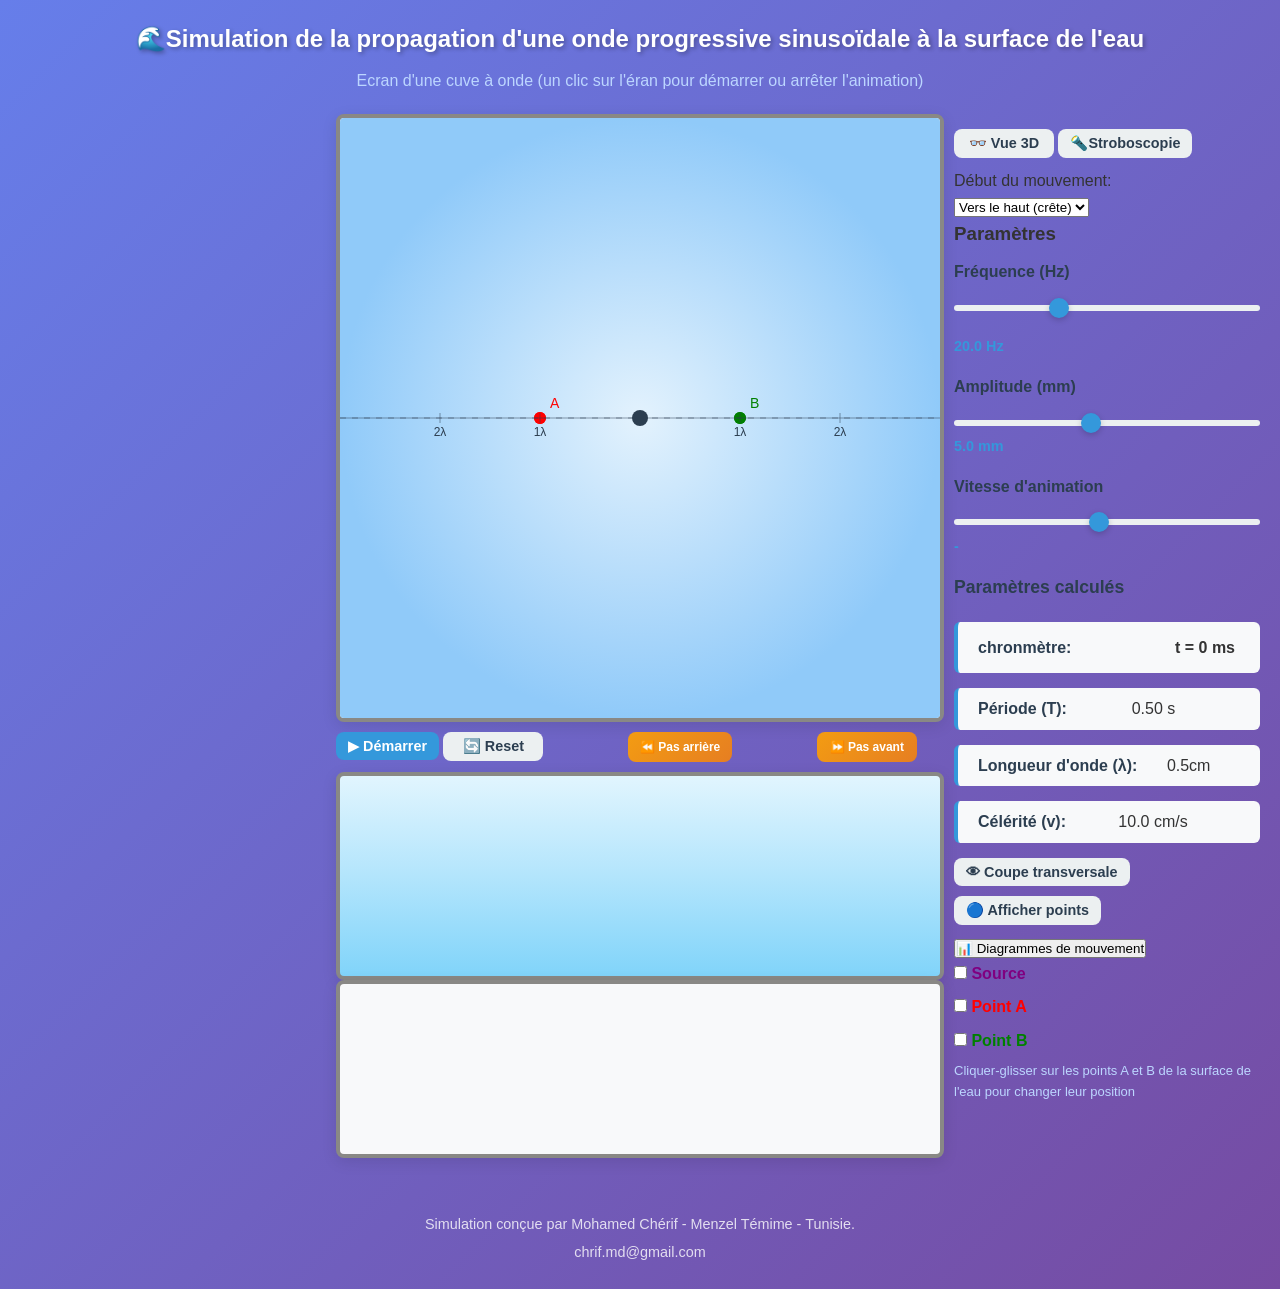
<file: index.html>
<!DOCTYPE html>
<html lang="fr">
<head>
    <meta charset="UTF-8">
    <meta name="viewport" content="width=device-width, initial-scale=1.0">
    <title>Simulation de la propagation d'une onde progressive sinusoïdale à la surface de l'eau .</title>
	
    <link rel="stylesheet" href="style.css">
    <style>
        .layout {
            display: grid;
            grid-template-columns: 1fr auto 1fr;
            gap: 10px;
            justify-items: center;
			
        }

        .spacer {
            width: 100%;
        }
    </style>
</head>
<body>
    <div class="container">
        <header>
            <h1>🌊Simulation de la propagation d'une onde progressive sinusoïdale à la surface de l'eau</h1>
          <div  style="margin-top:10px;color:#bcd6ff;font-size:16px">Ecran d'une cuve à onde (un clic sur l'éran pour démarrer ou arrêter l'animation)</div>
        </header>

        <main class="layout">
            <div class="spacer"></div>

            <!-- Zone de simulation -->
			

            <div class="simulation-zone">
                <div class="canvases">
                    <div class="main-view">
                        
						 <div class="control-buttons">
                    
							
			                        <canvas id="mainCanvas" width="600" height="600"></canvas>
									<button id="playPauseBtn" class="control-btn primary">▶ Démarrer</button>
	   <button id="resetBtn" class="control-btn secondary">🔄 Reset</button>
	   <button id="stepBackBtn" class="control-btn step">⏪ Pas arrière</button>
                    <button id="stepForwardBtn" class="control-btn step">⏩ Pas avant</button>
                    </div>
					
			
                    <div class="cross-section-view visible" id="crossSectionView">
                       
						
                    
                        <canvas id="crossSectionCanvas" width="600" height="200"></canvas>
						<canvas id="diagramCanvas" width="600" height="170"> </canvas>
           
<div id="pointsLegend" style="display:none; margin-top:8px; text-align:center; font-size:0.9rem;">
    <span style="color:#ff0000; font-weight:bold;">●</span> Crête &nbsp;
    <span style="color:#0000ff; font-weight:bold;">●</span> Creux &nbsp;
    <span style="color:#00aa00; font-weight:bold;">●</span> Amplitude nulle
</div>
                    </div>
                </div>

               
					
					  <div class="control-buttons">
                    
                </div>
				
                </div>
            </div>

            <!-- Curseurs à droite -->
			<div class="main-layout">
  <!-- === Panneau de paramètres à gauche === -->
  <div class="controls-panel">
    <!-- Bouton diagrammes en haut -->
	 
	<button id="view3DBtn" class="control-btn">👓 Vue 3D</button>
	<button id="strobBtn" class="control-btn">🔦Stroboscopie</button><br>
	

	<script>
  document.getElementById("view3DBtn").addEventListener("click", function() {
    window.location.href = "index_3D.html";
  });
  document.getElementById("strobBtn").addEventListener("click", function() {
    window.location.href = "salle_obs.html";
  });
</script>
   <label for="startDirection">Début du mouvement:</label><br>
    <select id="startDirection">
        <option value="up">Vers le haut (crête)</option>
        <option value="down">Vers le bas (creux)</option>
    </select>
	

    <h3>Paramètres</h3>   
    
            <div class="control-sliders">
                <div class="parameter-control">
                    <label for="frequencySlider">Fréquence (Hz)</label>
                    <input type="range" id="frequencySlider" min="5" max="50.0" step="1" value="20.0">
					 </div>
					 <div class="parameter-control">
                    <span id="frequencyValue">20.0 Hz</span>
                </div>

                <div class="parameter-control">
                    <label for="amplitudeSlider">Amplitude (mm)</label>
                    <input type="range" id="amplitudeSlider" min="1" max="10" value="5" step="0.1">
                    <span id="amplitudeValue">5.0 mm</span>
                </div>

                <div class="parameter-control">
                    <label for="speedSlider">Vitesse d'animation</label>
                    <input type="range" id="speedSlider" min="0.01" max="0.2" value="0.06" step="0.001">
                    <span id="speedValue">- </span>
                </div>
				<div class="control-section">
                    <h3>Paramètres calculés</h3>
                    <div class="calculated-params">
						<div class="control-buttons">
                </div
            </div>
			<div class="param-display">
                            <span class="param-label">chronmètre:</span>
                          
							<div id="chrono" style="font-weight:bold; font-size:16px; margin:5px;">
  t = 0 ms
</div>
                        </div>
				 <div class="param-display">
                            <span class="param-label">Période (T):</span>
                            <span id="periodValue">0.50 s</span><br>
                        </div>

                        <div class="param-display">
                            <span class="param-label">Longueur d'onde (λ):</span>
                            <span id="wavelengthValue"> 0.5cm</span><br>
                        </div>

                        <div class="param-display">
                            <span class="param-label">Célérité (v):</span>
                            <span id="velocity1Value">10.0 cm/s</span><br>
                        </div>
 <div class="parameter-control">
 <button id="crossSectionBtn" class="control-btn tertiary">👁 Coupe transversale</button>
  <button id="togglePointsBtn" class="control-btn">🔵 Afficher points</button>
  <button id="toggleDiagramBtn">📊 Diagrammes de mouvement</button><br>
    
    <!-- Bloc masqué qui s'affiche quand on clique -->
    <div id="traceControls">
  <label style="color:purple;"><input type="checkbox" id="toggleSourceTrace" > Source</label>
  </div>
  <div id="traceControls">
  <label style="color:red;"><input type="checkbox" id="toggleATrace" > Point A</label>
  </div>
  <div id="traceControls">
  <label style="color:green;"><input type="checkbox" id="toggleBTrace" > Point B</label>
</div>
<div style="margin-top:8px;color:#bcd6ff;font-size:13px">Cliquer-glisser sur les points A et B de la surface de l'eau pour changer leur position </div>
    </div>
    

                
			
        </main>
	
       
       
        
					<div id="tooltipA" class="tooltip-point"></div>
<div id="tooltipB" class="tooltip-point"></div>
<div id="tooltip" style="
    position:absolute;
    padding:4px 8px;
    background:rgba(63, 164,239, 0.8);
    color:#fff;
    border-radius:6px;
    font-size:12px;
    pointer-events:none;
    display:none;
    z-index:1000;
"></div>

					
					
		<footer>
            <p>Simulation conçue par Mohamed Chérif - Menzel Témime - Tunisie. </p>
            <p>chrif.md@gmail.com</p>
        </footer>
    </div>

    <script src="script.js"></script>

</body>
</html>
</file>
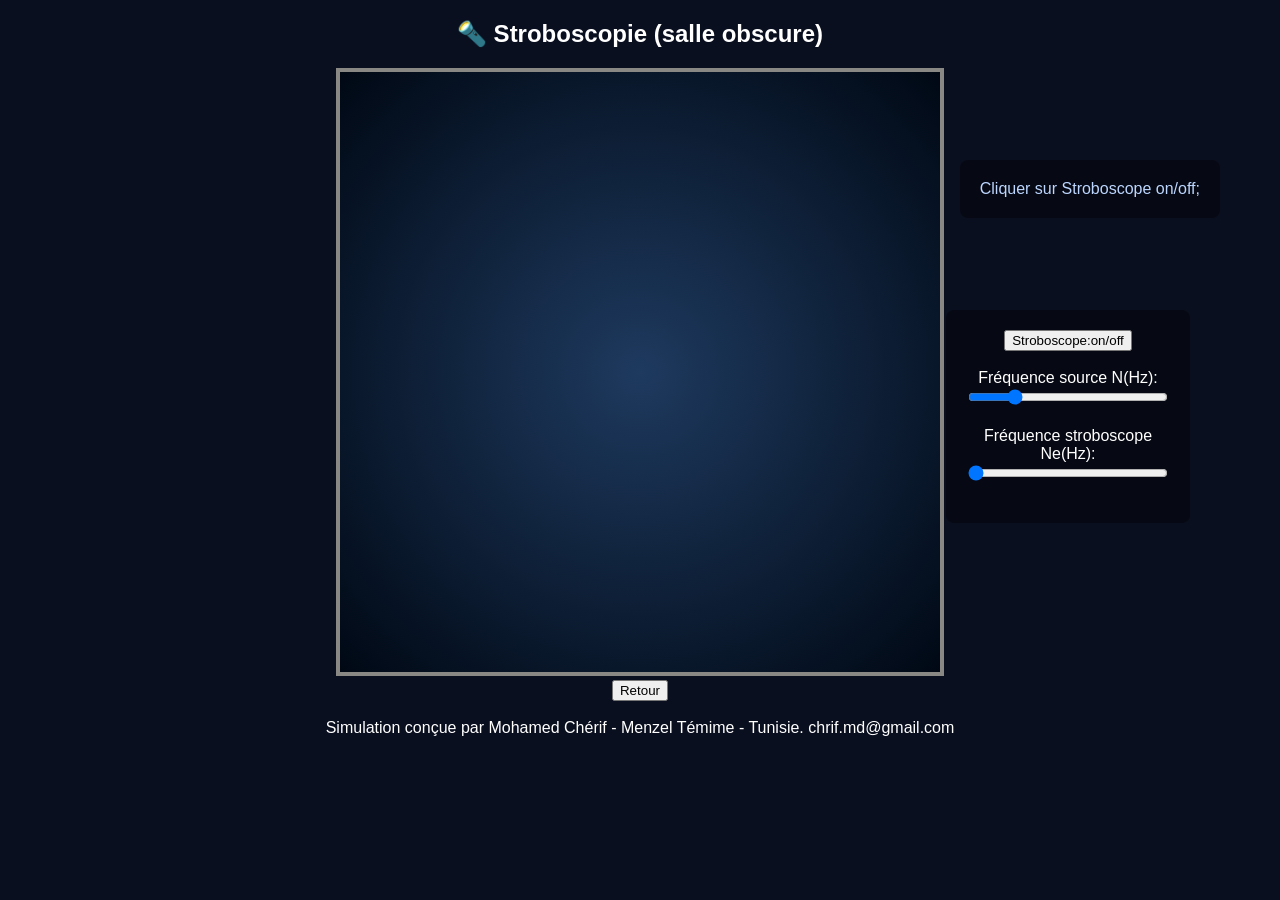
<file: salle_obs.html>
<!DOCTYPE html>
<html lang="fr">
<head>
<meta charset="UTF-8">
<title>Stroboscopie </title>
<style>

    body {
        margin: 0;
        background: #0a0f1f;
        color: white;
        font-family: Arial;
        text-align: center;
    }
 canvas {
        background: radial-gradient(circle at center, #1e3a5f, #000814);
        di00play: block;
        margin: auto;
        border: 4px solid #898885;
    }
    

	.controls {
    position: absolute;   /* ou fixed si tu veux qu'ils restent visibles même en scrollant */
    top: 150px;            /* distance depuis le haut */
    right: 30px;          /* distance depuis la droite */
    padding:20px;
    background: rgba(0, 0, 0, 0.4); /* optionnel : petit fond pour les distinguer */
    border-radius: 8px;   /* optionnel : coins arrondis */
	
}
.text {
    position: absolute;   /* ou fixed si tu veux qu'ils restent visibles même en scrollant */
    top: 160px;            /* distance depuis le haut */
    right: 60px;          /* distance depuis la droite */
    padding: 20px;
    background: rgba(0, 0, 0, 0.4); /* optionnel : petit fond pour les distinguer */
    border-radius: 8px;   /* optionnel : coins arrondis */
	
}

    

    input {
        width: 200px;
    }
</style>
</head>
<body>

<h2>🔦 Stroboscopie (salle obscure)</h2>



<canvas id="canvas" width="600" height="600"></canvas>
<br>
<div class="button-row">
  <button id="Retour">Retour</button><br>
  <br>
    Simulation conçue par Mohamed Chérif - Menzel Témime - Tunisie. 
            chrif.md@gmail.com
  </div>
  <br>
  <div class="text">
 <div style=color:#bcd6ff;font-size:13px"> Cliquer sur Stroboscope on/off; <br>

	 	  </div>
<div class="controls">
<div class="button-row">
  <button id="Stroboscope">Stroboscope:on/off</button>
   
  </div>
  <br>
    Fréquence source N(Hz):<br>
    <input type="range" id="freq" min="1" max="20" value="5">
    <span id="fval"></span> <br>
<br>

    Fréquence stroboscope Ne(Hz):<br>
    <input type="range" id="strobe" min="0" max="20" value="0">
    <span id="sval"></span>  <br>
	 <br>
     
   
</div>

           
        
<script>
document.getElementById("Stroboscope").addEventListener("click", function () {
              window.location.href = "strob.html";
            });
			document.getElementById("Retour").addEventListener("click", function () {
              window.location.href = "index.html";
            });

let time = 0;

let freq = 5;
let strobeFreq = 0;

const speed = 100; // célérité (px/s)

const freqSlider = document.getElementById("freq");
const strobeSlider = document.getElementById("strobe");

freqSlider.oninput = () => {
    freq = +freqSlider.value;
    document.getElementById("fval").textContent = freq;
};

strobeSlider.oninput = () => {
    strobeFreq = +strobeSlider.value;
    document.getElementById("sval").textContent = strobeFreq;
};

function drawWave(t) {
    ctx.clearRect(0, 0, W, H);

    let cx = W / 2;
    let cy = H / 2;

    let imageData = ctx.createImageData(W, H);
    let data = imageData.data;

    for (let y = 0; y < H; y++) {
        for (let x = 0; x < W; x++) {

            let dx = x - cx;
            let dy = y - cy;
            let r = Math.sqrt(dx*dx + dy*dy);

            let k = 2 * Math.PI * freq / speed;
            let omega = 2 * Math.PI * freq;

            let wave = Math.sin(k * r - omega * t);

            let intensity = (wave + 1) * 127;

            let i = (y * W + x) * 4;

            data[i] = 0;
            data[i+1] = intensity;
            data[i+2] = 255;
            data[i+3] = 255;
        }
    }

    ctx.putImageData(imageData, 0, 0);
}

function animate() {
    requestAnimationFrame(animate);

    let dt = 0.016;

    if (strobeFreq > 0) {
        let period = 1 / strobeFreq;
        if (Math.floor(time / period) !== Math.floor((time + dt) / period)) {
            drawWave(time);
        }
    } else {
        drawWave(time);
    }

    time += dt;

    let lambda = speed / freq;

    document.getElementById("lambda").textContent = lambda.toFixed(1);
    document.getElementById("speed").textContent = speed;
}

animate();
</script>

</body>
</html>
</file>
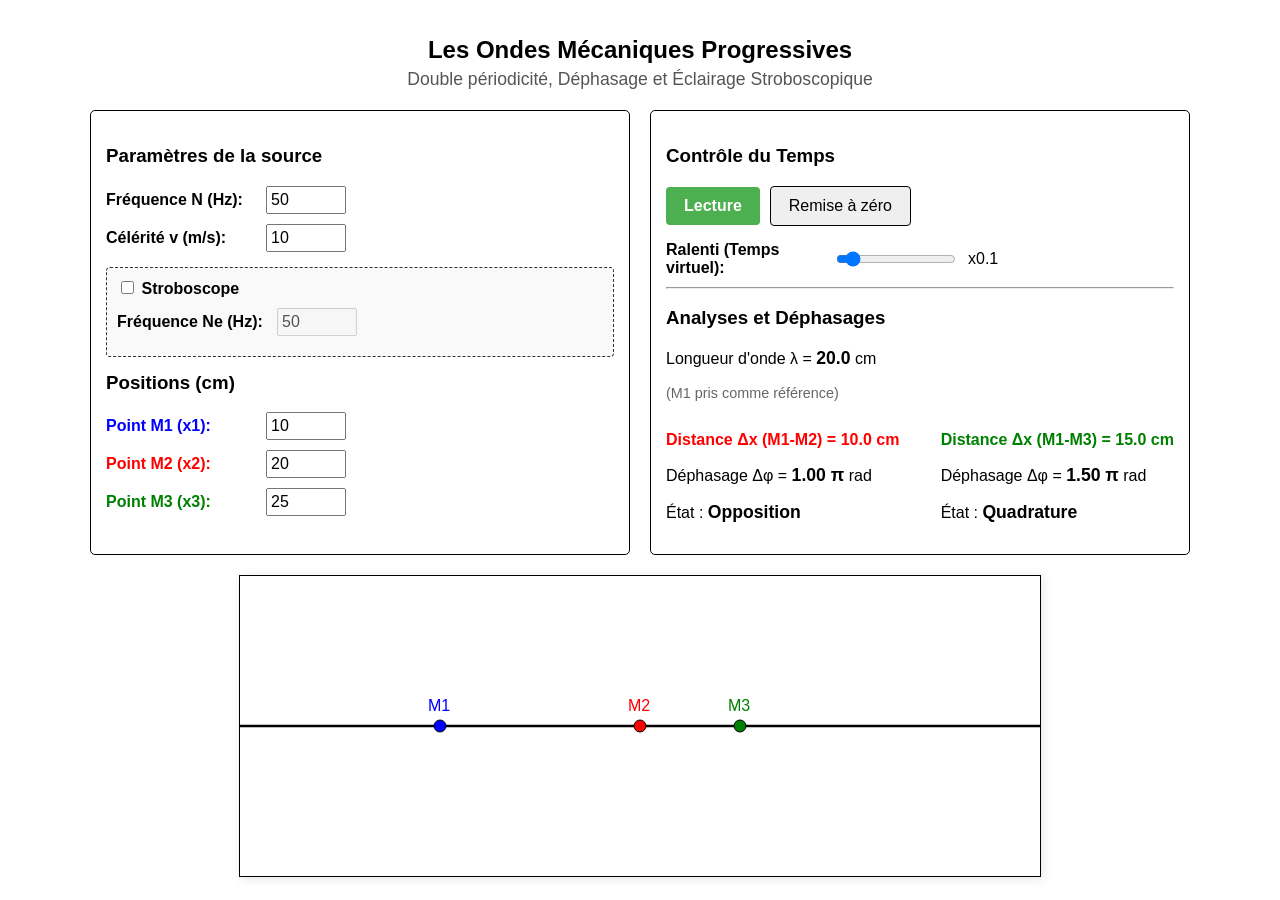
<file: simulateur_ondes.html>
<!DOCTYPE html>
<html lang="fr">
<head>
    <meta charset="UTF-8">
    <title>Simulateur : Ondes, Déphasage et Stroboscope - Lycée Mahres</title>
    <style>
        body {
            font-family: 'Segoe UI', Tahoma, Geneva, Verdana, sans-serif;
            background-color: #ffffff;
            color: #000000;
            margin: 20px;
            display: flex;
            flex-direction: column;
            align-items: center;
        }
        h1 { font-size: 1.5rem; margin-bottom: 5px; }
        h2 { font-size: 1.1rem; font-weight: normal; margin-top: 0; margin-bottom: 20px; color: #555; }
        .container {
            display: flex;
            gap: 20px;
            margin-bottom: 20px;
            width: 100%;
            max-width: 1100px;
        }
        .controls, .results {
            border: 1px solid #000;
            padding: 15px;
            border-radius: 5px;
            flex: 1;
        }
        canvas {
            border: 1px solid #000;
            background-color: #ffffff;
            box-shadow: 2px 2px 10px rgba(0,0,0,0.1);
        }
        .control-group { margin-bottom: 10px; display: flex; align-items: center; }
        label { width: 160px; font-weight: bold; }
        input[type="number"] { width: 70px; padding: 3px; font-size: 1rem; }
        input[type="range"] { width: 120px; margin-left: 10px; }
        
        .btn-play { background-color: #4CAF50; color: white; border: none; font-weight: bold; }
        .btn-pause { background-color: #f44336; color: white; border: none; font-weight: bold; }
        button {
            padding: 10px 18px;
            font-size: 1rem;
            cursor: pointer;
            border: 1px solid #000;
            border-radius: 4px;
            margin-right: 10px;
            transition: 0.2s;
        }
        button:hover { opacity: 0.8; }
        
        .strobe-box {
            background-color: #f9f9f9;
            border: 1px dashed #333;
            padding: 10px;
            margin-top: 15px;
            border-radius: 4px;
        }
        
        .point-m1 { color: blue; font-weight: bold; }
        .point-m2 { color: red; font-weight: bold; }
        .point-m3 { color: green; font-weight: bold; }
        .highlight { font-weight: bold; font-size: 1.1em; }
    </style>
</head>
<body>

    <h1>Les Ondes Mécaniques Progressives</h1>
    <h2>Double périodicité, Déphasage et Éclairage Stroboscopique</h2>

    <div class="container">
        <div class="controls">
            <h3>Paramètres de la source</h3>
            <div class="control-group">
                <label>Fréquence N (Hz):</label>
                <input type="number" id="freq" value="50" step="1">
            </div>
            <div class="control-group">
                <label>Célérité v (m/s):</label>
                <input type="number" id="cel" value="10" step="0.5">
            </div>

            <div class="strobe-box">
                <div class="control-group">
                    <label style="width: auto; margin-right: 10px;">
                        <input type="checkbox" id="strobeToggle"> <b>Stroboscope</b>
                    </label>
                </div>
                <div class="control-group">
                    <label>Fréquence Ne (Hz):</label>
                    <input type="number" id="freqStrobe" value="50" step="1" disabled>
                </div>
            </div>
            
            <h3 style="margin-top: 15px;">Positions (cm)</h3>
            <div class="control-group">
                <label class="point-m1">Point M1 (x1):</label>
                <input type="number" id="x1" value="10" step="1">
            </div>
            <div class="control-group">
                <label class="point-m2">Point M2 (x2):</label>
                <input type="number" id="x2" value="20" step="1">
            </div>
            <div class="control-group">
                <label class="point-m3">Point M3 (x3):</label>
                <input type="number" id="x3" value="25" step="1">
            </div>
        </div>

        <div class="results">
            <h3>Contrôle du Temps</h3>
            <div class="control-group" style="margin-bottom: 15px;">
                <button id="btnPlay" class="btn-play">Lecture</button>
                <button id="btnReset">Remise à zéro</button>
            </div>
            <div class="control-group">
                <label>Ralenti (Temps virtuel):</label>
                <input type="range" id="speedSlider" min="1" max="100" value="10">
                <span id="speedVal" style="margin-left: 10px;">x0.1</span>
            </div>
            
            <hr>

            <h3>Analyses et Déphasages</h3>
            <p>Longueur d'onde &lambda; = <span id="valLambda" class="highlight">20.0</span> cm</p>
            <p style="font-size: 0.9em; color: #666;">(M1 pris comme référence)</p>
            
            <div style="display: flex; justify-content: space-between;">
                <div>
                    <p class="point-m2">Distance &Delta;x (M1-M2) = <span id="valDx12">10.0</span> cm</p>
                    <p>Déphasage &Delta;&phi; = <span id="valDphi12" class="highlight">1.00 &pi;</span> rad</p>
                    <p>État : <span id="etat12" class="highlight">-</span></p>
                </div>
                <div>
                    <p class="point-m3">Distance &Delta;x (M1-M3) = <span id="valDx13">15.0</span> cm</p>
                    <p>Déphasage &Delta;&phi; = <span id="valDphi13" class="highlight">1.50 &pi;</span> rad</p>
                    <p>État : <span id="etat13" class="highlight">-</span></p>
                </div>
            </div>
        </div>
    </div>

    <canvas id="waveCanvas" width="800" height="300"></canvas>

    <script>
        const canvas = document.getElementById('waveCanvas');
        const ctx = canvas.getContext('2d');
        
        let realTime = 0; // Temps virtuel écoulé pour la simulation
        let isPlaying = false;
        let lastTimestamp = performance.now();
        const A_mm = 8; // Amplitude visuelle exagérée pour le schéma

        // Gestion de l'interface stroboscope
        const strobeToggle = document.getElementById('strobeToggle');
        const freqStrobeInput = document.getElementById('freqStrobe');
        strobeToggle.addEventListener('change', (e) => {
            freqStrobeInput.disabled = !e.target.checked;
        });

        // Gestion de l'affichage du ralenti
        const speedSlider = document.getElementById('speedSlider');
        const speedVal = document.getElementById('speedVal');
        speedSlider.addEventListener('input', (e) => {
            speedVal.innerText = "x" + (e.target.value / 100).toFixed(2);
        });

        // Analyse de la phase
        function analyzePhase(dx, lambda) {
            let ratio = Math.abs(dx) / lambda;
            let decimalPart = ratio - Math.floor(ratio);
            
            if (Math.abs(decimalPart) < 0.02 || Math.abs(decimalPart - 1) < 0.02) return "En phase";
            if (Math.abs(decimalPart - 0.5) < 0.02) return "Opposition";
            if (Math.abs(decimalPart - 0.25) < 0.02 || Math.abs(decimalPart - 0.75) < 0.02) return "Quadrature";
            return "Quelconque";
        }

        // Boucle d'animation principale
        function loop(timestamp) {
            // Calcul du temps écoulé depuis la dernière frame (en secondes)
            let deltaTime = (timestamp - lastTimestamp) / 1000;
            lastTimestamp = timestamp;

            // Facteur de vitesse (ralenti)
            let speedFactor = speedSlider.value / 100;

            if (isPlaying) {
                realTime += deltaTime * speedFactor;
            }

            draw();
            requestAnimationFrame(loop);
        }

        function draw() {
            ctx.clearRect(0, 0, canvas.width, canvas.height);
            
            // Récupération des données
            const N = parseFloat(document.getElementById('freq').value) || 50;
            const v = parseFloat(document.getElementById('cel').value) || 10;
            const x1 = parseFloat(document.getElementById('x1').value) || 0;
            const x2 = parseFloat(document.getElementById('x2').value) || 0;
            const x3 = parseFloat(document.getElementById('x3').value) || 0;
            
            const isStrobeOn = strobeToggle.checked;
            const Ne = parseFloat(freqStrobeInput.value) || 50;
            
            const lambda_cm = (v / N) * 100;

            // --- Logique du Stroboscope ---
            // Si le stroboscope est activé, on ne dessine l'onde qu'aux instants des éclairs.
            // Le temps "visuel" est bloqué au dernier éclair stroboscopique.
            let t_visuel = realTime;
            if (isStrobeOn && Ne > 0) {
                let periode_eclair = 1 / Ne;
                t_visuel = Math.floor(realTime / periode_eclair) * periode_eclair;
            }
            
            // Le front d'onde avance physiquement
            const front_cm = (v * t_visuel) * 100;

            // Mise à jour de l'interface texte
            document.getElementById('valLambda').innerText = lambda_cm.toFixed(1);
            
            const dx12 = Math.abs(x2 - x1);
            document.getElementById('valDx12').innerText = dx12.toFixed(1);
            document.getElementById('valDphi12').innerText = (2 * dx12 / lambda_cm).toFixed(2) + " π";
            document.getElementById('etat12').innerText = analyzePhase(dx12, lambda_cm);

            const dx13 = Math.abs(x3 - x1);
            document.getElementById('valDx13').innerText = dx13.toFixed(1);
            document.getElementById('valDphi13').innerText = (2 * dx13 / lambda_cm).toFixed(2) + " π";
            document.getElementById('etat13').innerText = analyzePhase(dx13, lambda_cm);

            // Tracé de l'axe central (Y=0)
            const centerY = canvas.height / 2;
            ctx.beginPath();
            ctx.moveTo(0, centerY);
            ctx.lineTo(canvas.width, centerY);
            ctx.strokeStyle = '#000'; // Noir continu
            ctx.lineWidth = 1;
            ctx.stroke();

            // Tracé de l'onde (ligne noire continue)
            ctx.beginPath();
            for(let px = 0; px <= canvas.width; px++) {
                let x_cm = px / 20; // 20 pixels = 1 cm
                let py = centerY;
                
                if(x_cm <= front_cm) {
                    // Équation de l'onde : y(x,t) = A * sin(2.pi.N.t - 2.pi.x/lambda)
                    let y_mm = A_mm * Math.sin(2 * Math.PI * N * t_visuel - 2 * Math.PI * x_cm / lambda_cm);
                    py -= y_mm * 10; // 10 pixels = 1 mm d'amplitude pour la visibilité
                }
                
                if(px === 0) ctx.moveTo(px, py);
                else ctx.lineTo(px, py);
            }
            ctx.strokeStyle = '#000';
            ctx.lineWidth = 2.5;
            ctx.stroke();

            // Fonction pour dessiner les points M1, M2, M3
            function drawPoint(x_cm, color, label) {
                let px = x_cm * 20;
                let py = centerY;
                if(x_cm <= front_cm) {
                    let y_mm = A_mm * Math.sin(2 * Math.PI * N * t_visuel - 2 * Math.PI * x_cm / lambda_cm);
                    py -= y_mm * 10;
                }
                
                // Point
                ctx.beginPath();
                ctx.arc(px, py, 6, 0, 2*Math.PI);
                ctx.fillStyle = color;
                ctx.fill();
                ctx.strokeStyle = '#000';
                ctx.lineWidth = 1;
                ctx.stroke();
                
                // Étiquette
                ctx.fillStyle = color;
                ctx.font = "16px Arial";
                ctx.fillText(label, px - 12, py - 15);
                
                // Ligne de repère verticale pointillée
                ctx.beginPath();
                ctx.moveTo(px, py);
                ctx.lineTo(px, centerY);
                ctx.strokeStyle = color;
                ctx.setLineDash([3, 3]);
                ctx.stroke();
                ctx.setLineDash([]); // Réinitialisation
            }

            drawPoint(x1, 'blue', 'M1');
            drawPoint(x2, 'red', 'M2');
            drawPoint(x3, 'green', 'M3');
        }

        // Contrôles des boutons
        const btnPlay = document.getElementById('btnPlay');
        btnPlay.addEventListener('click', () => {
            isPlaying = !isPlaying;
            if (isPlaying) {
                btnPlay.innerText = "Pause";
                btnPlay.className = "btn-pause";
                lastTimestamp = performance.now(); // Évite un saut temporel à la reprise
            } else {
                btnPlay.innerText = "Lecture";
                btnPlay.className = "btn-play";
            }
        });

        document.getElementById('btnReset').addEventListener('click', () => {
            realTime = 0;
            isPlaying = false;
            btnPlay.innerText = "Lecture";
            btnPlay.className = "btn-play";
            draw();
        });

        // Lancement de la boucle
        requestAnimationFrame(loop);
    </script>
</body>
</html>
</file>
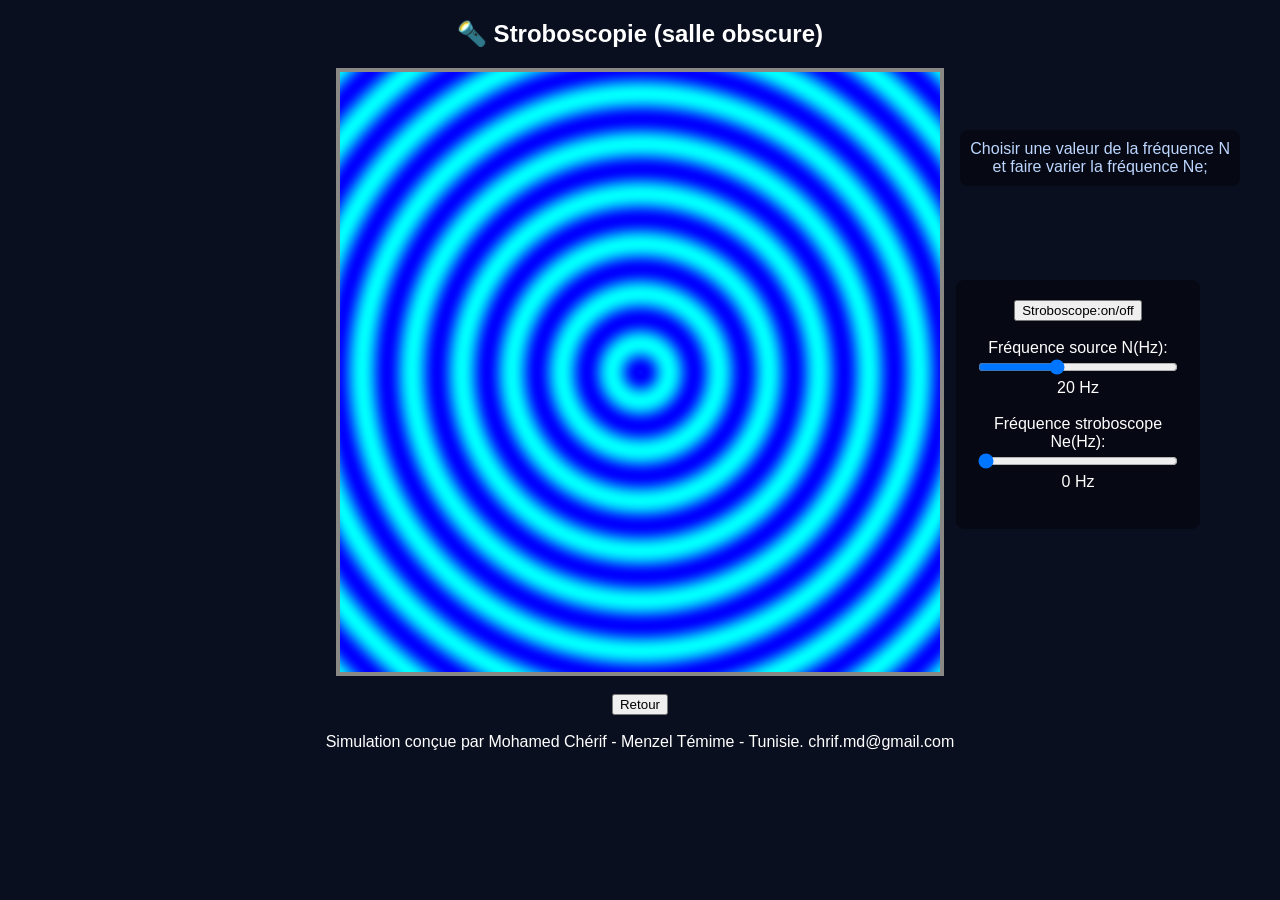
<file: strob.html>
<!DOCTYPE html>
<html lang="fr">
<head>
<meta charset="UTF-8">
<title>Stroboscopie</title>
<style>

    body {
        margin: 0;
        background: #0a0f1f;
        color: white;
        font-family: Arial;
        text-align: center;
    }

    canvas {
        background: radial-gradient(circle at center, #1e3a5f, #000814);
        display: block;
        margin: auto;
        border: 4px solid #898885;
    }

	.controls {
    position: absolute;   /* ou fixed si tu veux qu'ils restent visibles même en scrollant */
    top: 150px;            /* distance depuis le haut */
    right: 40px;          /* distance depuis la droite */
    padding: 20px;
    background: rgba(0, 0, 0, 0.4); /* optionnel : petit fond pour les distinguer */
    border-radius: 8px;   /* optionnel : coins arrondis */
	
}
.text {
    position: absolute;   /* ou fixed si tu veux qu'ils restent visibles même en scrollant */
    top: 130px;            /* distance depuis le haut */
    right: 40px;          /* distance depuis la droite */
    padding: 10px;
    background: rgba(0, 0, 0, 0.4); /* optionnel : petit fond pour les distinguer */
    border-radius: 8px;   /* optionnel : coins arrondis */
	
}


    

    input {
        width: 200px;
    }
	
</style>
</head>
<body>

<h2>🔦 Stroboscopie (salle obscure)</h2>


<canvas id="canvas" width="600" height="600"></canvas>
<br>
<div class="button-row">
  <button id="Retour">Retour</button>
  
   
  </div>
  <br>

            Simulation conçue par Mohamed Chérif - Menzel Témime - Tunisie. 
            chrif.md@gmail.com
<div class="text">
 <div style=color:#bcd6ff;font-size:13px">Choisir une valeur de la fréquence N<br>
et faire varier la fréquence Ne;

	 	  </div>
<div class="controls">
<div class="button-row">
  <button id="Strobo">Stroboscope:on/off</button>
   
  </div>
 
  <br>
  
    Fréquence source N(Hz):<br>
    <input type="range" id="freq" min="1" max="50" value="20">
    <span id="fval">20</span> Hz<br>
<br>

    Fréquence stroboscope Ne(Hz):<br>
    <input type="range" id="strobe" min="0" max="100" value="0">
    <span id="sval">0</span> Hz<br>
    <br>



</div>


        
		
<script>
document.getElementById("Strobo").addEventListener("click", function () {
              window.location.href = "salle_obs.html";
            });
			document.getElementById("Retour").addEventListener("click", function () {
              window.location.href = "index.html";
            });

const canvas = document.getElementById("canvas");
const ctx = canvas.getContext("2d");


const W = canvas.width;
const H = canvas.height;

let time = 0;

let freq = 20;
let strobeFreq = 0;

const speed = 100; // célérité (px/s)

const freqSlider = document.getElementById("freq");
const strobeSlider = document.getElementById("strobe");

freqSlider.oninput = () => {
    freq = +freqSlider.value;
    document.getElementById("fval").textContent = freq;
};

strobeSlider.oninput = () => {
    strobeFreq = +strobeSlider.value;
    document.getElementById("sval").textContent = strobeFreq;
};

function drawWave(t) {
    ctx.clearRect(0, 0, W, H);

    let cx = W / 2;
    let cy = H / 2;

    let imageData = ctx.createImageData(W, H);
    let data = imageData.data;

    for (let y = 0; y < H; y++) {
        for (let x = 0; x < W; x++) {

            let dx = x - cx;
            let dy = y - cy;
            let r = Math.sqrt(dx*dx + dy*dy);

           let fRef = 10; // fréquence de référence visuelle

let k = 2 * Math.PI * (freq / fRef) / speed;
let omega = 2 * Math.PI * freq;

            let wave = Math.sin(k * r - omega * t);

            let intensity = (wave + 1) * 127;

            let i = (y * W + x) * 4;

            data[i] = 0;
            data[i+1] = intensity;
            data[i+2] = 255;
            data[i+3] = 255;
        }
    }

    ctx.putImageData(imageData, 0, 0);
}

function animate() {
    requestAnimationFrame(animate);

    let dt = 0.002;

    if (strobeFreq > 0) {
        let period = 1 / strobeFreq;

        if ((time % period) < dt) {
            drawWave(time);
        }
    } else {
        drawWave(time);
    }

    time += dt;
}



animate();
</script>

</body>
</html>
</file>
<file: style.css>
/* Reset et styles de base */
* {
    margin: 0;
    padding: 0;
    box-sizing: border-box;
}

body {
    font-family: 'Segoe UI', Tahoma, Geneva, Verdana, sans-serif;
    background: linear-gradient(135deg, #667eea 0%, #764ba2 100%);
    color: #333;
    min-height: 100vh;
    line-height: 1.6;
}
.spacer {
    height: 0;
    margin: 0;
    padding: 0;
}

.container {
    max-width: 1400px;
    margin: 0 auto;
    padding: 20px;
}

/* Header */
header {
    text-align: center;
    margin-bottom: 20px;
    color: white;
}

header h1 {
 
    font-size: 1.5rem;
    margin-bottom: 0px;
    text-shadow: 2px 2px 4px rgba(0,0,0,0.3);
}

header p {
    font-size: 1.2rem;
    opacity: 0.9;
}

/* Layout principal */
main {
    display: flex;
    flex-direction: column;
    gap: 10px;
    align-items: center;
}

/* Zone de simulation */
.simulation-area {
    background: white;
    border-radius: 15px;
    padding: 25px;
    box-shadow: 0 10px 30px rgba(0,0,0,0.2);
    width: 100%;
    max-width: 700px;
}

.main-view, .cross-section-view {
    margin-bottom: 25px;
}

.main-view h2, .cross-section-view h2 {
    color: #2d3e50;
    margin-bottom: 50px;
    font-size: 1.3rem;
    border-bottom: 1px solid #3498db;
    padding-bottom:10px;
	
}

/* Canvas */
canvas {
    border: 4px solid #898885;
    border-radius: 8px;
    background: #f8f9fa;
    display: block;
    margin-top:0;
    box-shadow: 0 4px 15px rgba(0,0,0,0.1);
}

#mainCanvas {
    background: radial-gradient(circle at center, #03416f0%, #bbdefb 100%);
	margin-top:0px;
}

#crossSectionCanvas {
    background: linear-gradient(to bottom, #e1f5fe 0%, #b3e5fc 50%, #81d4fa 100%);
}

}
/* Panneau de contrôles */
.controls-panel {
    background: white;
    border-radius: 15px;
    padding: 25px;
    box-shadow: 0 10px 30px rgba(0,0,0,0.2);
    height: fit-content;
    width: 100%;
    max-width: 700px;
}

.control-section {
    margin-bottom: 25px;
    padding-bottom: 50px;
    border-bottom: 1px solid #ecf0f1;
}

.control-section:last-child {
    border-bottom: none;
    margin-bottom: 0;
}

.control-section h3 {
    color: #2c3e50;
    margin-bottom: 5px;
    font-size: 1.1rem;
	
}

/* Boutons de contrôle */
.control-group {
    display: flex;
    flex-wrap: wrap;
    gap: 5px;
}

.control-btn {
    padding: 6px 12px;
    border: none;
    border-radius: 8px;
    font-size: 0.9rem;
    font-weight: 600;
    cursor: pointer;
    transition: all 0.3s ease;
    background: #ecf0f1;
    color: #2c3e50;
    flex: 1;
    min-width: 100px;
	 margin-bottom: 10px;
}

.control-btn:hover {
    transform: translateY(-2px);
    box-shadow: 0 4px 12px rgba(0,0,0,0.15);
}

.control-btn.primary {
    background: #3498db;
    color: white;
}

.control-btn.primary:hover {
    background: #2980b9;
}

.control-btn:active {
    transform: translateY(0);
}

/* Contrôles de paramètres */
.parameter-control {
    margin-bottom: 15px;
	margin-top:10px;
}

.parameter-control label {
    display: block;
    margin-bottom: 8px;
    font-weight: 600;
    color: #2c3e50;
}

.parameter-control input[type="range"] {
    width: 100%;
    height: 6px;
    border-radius: 3px;
    background: #ecf0f1;
    outline: none;
    margin-bottom: 5px;
    -webkit-appearance: none;
}

.parameter-control input[type="range"]::-webkit-slider-thumb {
    -webkit-appearance: none;
    appearance: none;
    width: 20px;
    height: 20px;
    border-radius: 50%;
    background: #3498db;
    cursor: pointer;
    box-shadow: 0 2px 6px rgba(0,0,0,0.2);
    transition: all 0.3s ease;
}

.parameter-control input[type="range"]::-webkit-slider-thumb:hover {
    background: #2980b9;
    transform: scale(1.1);
}

.parameter-control input[type="range"]::-moz-range-thumb {
    width: 20px;
    height: 20px;
    border-radius: 50%;
    background: #3498db;
    cursor: pointer;
    border: none;
    box-shadow: 0 2px 6px rgba(0,0,0,0.2);
}

.parameter-control span {
    font-weight: 600;
    color: #3498db;
    font-size: 0.9rem;
}

/* Paramètres calculés */
.calculated-params {
    display: flex;
    flex-direction: column;
    gap: 5px;
	margin-top:5px;
}

.param-display {
    display: flex;
    justify-content: space-between;
    align-items: center;
    padding: 8px 20px;
    background: #f8f9fa;
    border-radius: 6px;
    border-left: 4px solid #3498db;
	margin-top:10px;
	
}

.param-label {
    font-weight: 600;
    color: #2c3e50;
	
}

.param-display span:last-child {
    font-weight: 700;
    color: #3498db;
}

/* Contrôles de coupe transversale */
.cross-section-controls {
    display: flex;
    flex-direction: column;
    gap: 5px;
}

.cross-section-view {
    display: none;
    animation: fadeIn 0.5s ease-in-out;
}

.cross-section-view.visible {
    display: block;
}

@keyframes fadeIn {
    from { opacity: 0; transform: translateY(-10px); }
    to { opacity: 1; transform: translateY(0); }
}

/* Footer */
footer {
    text-align: center;
    margin-top: 30px;
    color: white;
    opacity: 0.8;
}

footer p {
    margin-bottom: 5px;
    font-size: 0.9rem;
}

/* Contrôles pas à pas */
.step-controls {
	
    margin-top: 20px;
    padding-top: 15px;
    border-top: 1px solid #ecf0f1;
}

.step-controls h4 {
    margin: 0 0 15px 0;
    color: #2c3e50;
    font-size: 14px;
    font-weight: 600;
}

.control-btn.step {
    background: linear-gradient(135deg, #f39c12, #e67e22);
    color: white;
    font-size: 12px;
    padding: 8px 12px;
    min-width: 100px;
	/*display: flex;
  justify-content: center; /* Centre horizontalement */
  gap: 15px; /* Espace entre les boutons */
  margin-top: 10px; 
  margin-left: 80px;
}

.control-btn.step:hover {
    background: linear-gradient(135deg, #e67e22, #d35400);
    transform: translateY(-1px);
}

.control-btn.step:active {
    transform: translateY(0);
}
@media (max-width: 768px) {
    .container {
        padding: 15px;
    }
    
    header h1 {
        font-size: 2rem;
    }
    
    header p {
        font-size: 1rem;
    }
    
    canvas {
        max-width: 100%;
        height: auto;
    }
    
    #mainCanvas {
        width: 100%;
        height: 300px;
    }
    
    #crossSectionCanvas {
        width: 100%;
        height: 150px;
    }
    
    .control-group {
        flex-direction: column;
    }
    
    .control-btn {
        min-width: auto;
		
    }
}

@media (max-width: 480px) {
    .simulation-area, .controls-panel {
        padding: 15px;
    }
    
    .param-display {
        flex-direction: column;
        align-items: flex-start;
        gap: 5px;
    }
}

/* États spéciaux */
.frozen {
    border: 3px solid #e74c3c !important;
    box-shadow: 0 0 15px rgba(231, 76, 60, 0.3) !important;
}

.paused {
    opacity: 0.7;
}

/* Animations */
.pulse {
    animation: pulse 2s infinite;
}

@keyframes pulse {
    0% { transform: scale(1); }
    50% { transform: scale(1.05); }
    100% { transform: scale(1); }
}

/* Indicateurs visuels */
.status-indicator {
    display: inline-block;
    width: 10px;
    height: 10px;
    border-radius: 50%;
    margin-right: 8px;
	margin-top: 8px;
}

.status-indicator.running {
    background: #27ae60;
    animation: pulse 1s infinite;
}

.status-indicator.paused {
    background: #f39c12;
}

.status-indicator.stopped {
    background: #e74c3c;
}
.tooltip-point {
  position: absolute;
  padding: 4px 8px;
  background: rgba(63, 164,239, 0.8);
  color: #fff;
  border-radius: 6px;
  font-size: 12px;
  pointer-events: none;
  display: none;
  z-index: 1000;
}

}


#pointsLegend span {
    font-size: 1.2rem;
}
#pointsLegend {
    color: #2c3e50;
}
</file>
